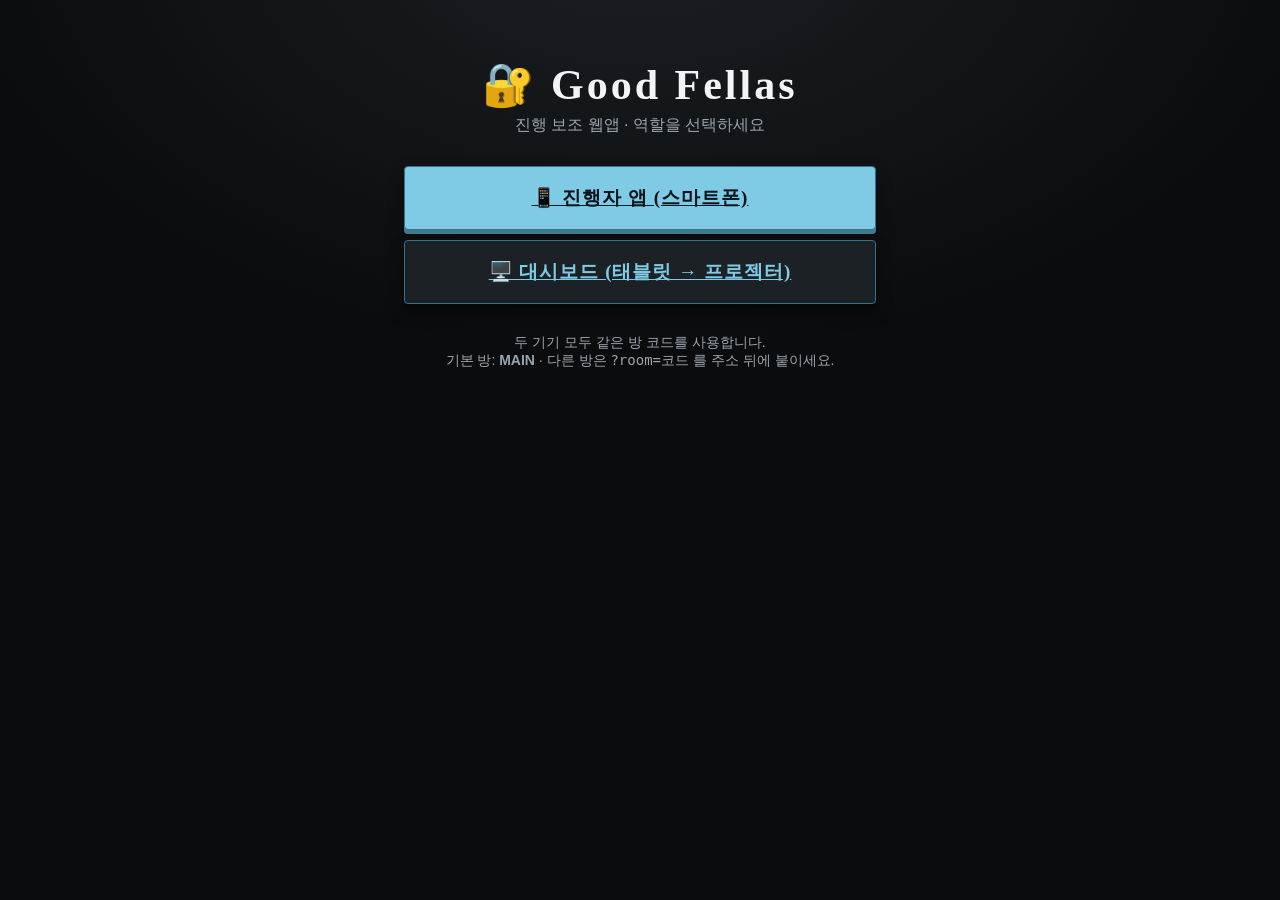
<file: index.html>
<!DOCTYPE html>
<html lang="ko">
<head>
  <meta charset="UTF-8" />
  <meta name="viewport" content="width=device-width, initial-scale=1.0, maximum-scale=1.0, user-scalable=no" />
  <title>Good Fellas</title>
  <link rel="stylesheet" href="css/style.css" />
</head>
<body>
  <div class="landing">
    <h1>🔐 Good Fellas</h1>
    <p>진행 보조 웹앱 · 역할을 선택하세요</p>
    <a class="btn" href="app1.html">📱 진행자 앱 (스마트폰)</a>
    <a class="btn secondary" href="app2.html">🖥️ 대시보드 (태블릿 → 프로젝터)</a>
    <p style="margin-top:30px; font-size:14px;">두 기기 모두 같은 방 코드를 사용합니다.<br/>기본 방: <b>MAIN</b> · 다른 방은 <code>?room=코드</code> 를 주소 뒤에 붙이세요.</p>
  </div>
</body>
</html>
</file>
<file: css/style.css>
:root {
  --accent: #7fcbe6;
  --accent-deep: #5aa9c6;
  --accent-dim: #2f5a70;
  --bg: #0b0c0e;
  --bg2: #111316;
  --panel: #15191d;
  --panel2: #1c2126;
  --line: #2a3238;
  --line-accent: #35708a;
  --text: #f2f5f7;
  --muted: #9aa4ad;
  --danger: #d24b4b;
  --danger-soft: #e8706f;
  --success: #7fcbe6;
  --robber: #e0524f;
}

* { box-sizing: border-box; margin: 0; padding: 0; }
html, body { height: 100%; }
body {
  font-family: "Pretendard", "Malgun Gothic", "Apple SD Gothic Neo", sans-serif;
  background: radial-gradient(1100px 680px at 50% -8%, #1b1f23 0%, var(--bg) 62%), var(--bg);
  color: var(--text);
  -webkit-tap-highlight-color: transparent;
}

.serif { font-family: Georgia, "Batangche", "Nanum Myeongjo", serif; }

/* ── 공통 ─────────────────────────────── */
.btn {
  display: block; width: 100%;
  padding: 18px; margin: 10px 0;
  font-family: Georgia, "Batangche", "Nanum Myeongjo", serif;
  font-size: 19px; font-weight: 700; letter-spacing: 1px;
  border: 1px solid var(--line-accent); border-radius: 4px;
  background: var(--accent); color: #0b1418; cursor: pointer;
  box-shadow: 0 4px 0 #3f7c93, 0 8px 16px rgba(0,0,0,.45);
  transition: transform .05s ease;
}
.btn:active { transform: translateY(3px); box-shadow: 0 1px 0 #3f7c93; }
.btn.secondary {
  background: var(--panel2); color: var(--accent); border-color: var(--line-accent);
  box-shadow: 0 4px 0 #05080a, 0 8px 16px rgba(0,0,0,.45);
}
.btn.danger { background: #2a1414; color: var(--danger-soft); border-color: var(--danger); box-shadow: 0 4px 0 #4a1414; }
.btn.ghost { background: transparent; border: 1px solid var(--line); color: var(--muted); box-shadow: none; font-size: 15px; padding: 12px; letter-spacing: 0.5px; }
.btn:disabled { opacity: .4; box-shadow: none; cursor: not-allowed; }

.card { background: var(--panel); border: 1px solid var(--line-accent); border-radius: 4px; padding: 18px; margin: 12px 0; }
.tag { display:inline-block; padding: 4px 12px; border-radius: 2px; font-size: 12px; font-weight: 700; letter-spacing: 1px; background: var(--panel2); color: var(--accent); border: 1px solid var(--line-accent); }
.muted { color: var(--muted); }
.center { text-align: center; }

/* ── 앱1 (스마트폰 세로) ─────────────────── */
.phone {
  max-width: 480px; margin: 0 auto; min-height: 100vh;
  padding: 18px 18px 40px; display: flex; flex-direction: column;
}
.phone .topbar { display:flex; justify-content: space-between; align-items:center; gap:8px; margin-bottom: 8px; padding-bottom:10px; border-bottom:1px solid var(--line-accent); }
.phone .topbar .round { font-family: Georgia, "Batangche", "Nanum Myeongjo", serif; font-weight: 700; letter-spacing:1px; color: var(--accent); flex:1; text-align:center; }
.reset-x {
  border:1px solid var(--line); background:transparent; color:var(--muted);
  font-size:13px; font-weight:700; padding:6px 10px; border-radius:2px; cursor:pointer;
}
.reset-x:active { background:var(--panel2); color:var(--danger); }
.phone h1 { font-family: Georgia, "Batangche", "Nanum Myeongjo", serif; font-size: 22px; margin: 6px 0 2px; letter-spacing:1px; color:var(--text); }
.phone .big-name {
  font-family: Georgia, "Batangche", "Nanum Myeongjo", serif;
  font-size: 40px; font-weight: 700; text-align: center; letter-spacing:2px;
  padding: 30px 10px; color: var(--text);
}
.phone .vault-count { font-size: 18px; text-align:center; color: var(--muted); }
.phone .vault-count b { font-size: 30px; color: var(--accent); }

/* 슬라이더 */
.slider-wrap { text-align:center; padding: 10px 0; }
.slider-value { font-family: Georgia, "Batangche", "Nanum Myeongjo", serif; font-size: 72px; font-weight: 700; color: var(--accent); line-height: 1; }
.slider-value span { font-size: 24px; color: var(--muted); font-family:"Pretendard", sans-serif; }
input[type=range] {
  -webkit-appearance: none; width: 100%; height: 12px; border-radius: 2px;
  background: linear-gradient(90deg, var(--accent) var(--pct,0%), var(--panel2) var(--pct,0%));
  margin: 24px 0;
}
input[type=range]::-webkit-slider-thumb {
  -webkit-appearance: none; width: 40px; height: 40px; border-radius: 50%;
  background: var(--text);
  border: 3px solid var(--accent); box-shadow: 0 4px 12px rgba(0,0,0,.5); cursor: pointer;
}

/* 이름 입력 목록 */
.name-row { display:flex; gap:8px; margin:8px 0; align-items:center; }
.name-row input {
  flex:1; padding:14px; font-size:17px; border-radius:2px;
  border:1px solid var(--line); background: var(--bg2); color: var(--text);
}
.name-row .idx { width: 28px; text-align:center; color: var(--muted); font-weight:700; }
.name-row button { width:44px; height:44px; border-radius:2px; border:1px solid var(--line); background:var(--panel2); color:var(--danger); font-size:22px; cursor:pointer; }
.field { display:flex; justify-content:space-between; align-items:center; margin:10px 0; }
.field label { color: var(--muted); }
.field input { width: 110px; padding:12px; font-size:18px; text-align:center; border-radius:2px; border:1px solid var(--line); background: var(--bg2); color: var(--text); }

/* 강탈 대상 버튼 그리드 */
.target-grid { display:grid; grid-template-columns: 1fr 1fr; gap:10px; margin-top: 12px; }
.target-grid .btn { margin:0; font-size:17px; padding:16px 8px; }

/* 결과/공개 배너 */
.reveal { text-align:center; padding: 20px; }
.reveal .who { font-family: Georgia, "Batangche", "Nanum Myeongjo", serif; font-size: 34px; font-weight:700; letter-spacing:2px; color: var(--robber); margin:8px 0; }
.result-badge { font-family: Georgia, "Batangche", "Nanum Myeongjo", serif; font-size: 24px; font-weight:700; letter-spacing:1px; padding: 14px; border-radius: 2px; margin: 14px 0; }
.result-badge.ok { background: rgba(127,203,230,.12); color: var(--accent); border:1px solid var(--accent); }
.result-badge.no { background: rgba(210,75,75,.12); color: var(--danger-soft); border:1px solid var(--danger); }
.chip-list { display:flex; flex-wrap:wrap; gap:8px; justify-content:center; margin-top:10px; }
.chip { padding:8px 14px; border-radius:2px; background:var(--panel2); border:1px solid var(--line); font-weight:700; }

/* 엿보기 세로 타임라인 */
.vtimeline { display:flex; flex-direction:column; align-items:center; padding:6px 0; }
.vnode {
  width:70%; max-width:300px; text-align:center; padding:14px 10px;
  background:var(--panel2); border:1px solid var(--line); border-radius:2px; font-weight:700; font-size:20px;
}
.vnode.me { background:var(--panel); border:1px solid var(--accent); color:var(--accent); }
.vgap {
  all:unset; cursor:pointer; height:60px; width:70%; max-width:300px;
  display:flex; align-items:center; justify-content:center; position:relative;
}
.vgap .line { width:4px; height:100%; background:var(--line); border-radius:2px; transition:all .1s; }
.vgap.active .line { background:var(--accent); width:6px; }
/* 선 중앙의 원형 터치 버튼 */
.vgap .dot {
  position:absolute; left:50%; top:50%; transform:translate(-50%,-50%);
  width:34px; height:34px; border-radius:50%;
  background:var(--panel2); border:2px solid var(--accent-deep);
  display:flex; align-items:center; justify-content:center;
  box-shadow:0 3px 10px rgba(0,0,0,.4); transition:all .1s;
}
.vgap .dot::after { content:"＋"; color:var(--accent); font-size:20px; font-weight:800; line-height:1; }
.vgap:active .dot { transform:translate(-50%,-50%) scale(.88); }
.vgap.active .dot { background:var(--accent); border-color:var(--accent); box-shadow:0 0 12px rgba(127,203,230,.6); }
.vgap.active .dot::after { content:"✓"; color:#0b1418; }
/* 한 시점 확인 후 나머지 버튼 잠금 */
.vgap:disabled { cursor:default; opacity:.3; }
.vgap.locked .dot { border-color:var(--line); box-shadow:none; }
.vgap.locked .dot::after { content:"🔒"; color:var(--muted); font-size:13px; }
.vgap .vbadge {
  position:absolute; left:calc(50% + 30px); white-space:nowrap;
  background:var(--accent); color:#0b1418; font-weight:800;
  padding:8px 16px; border-radius:2px; font-size:16px;
  box-shadow:0 4px 14px rgba(0,0,0,.4);
}
.vgap .vbadge b { font-size:24px; }

/* ── 앱2 (대시보드 가로) ─────────────────── */
.dash { min-height:100vh; padding: 24px 32px; display:flex; flex-direction:column; }
.dash-header { display:flex; justify-content:space-between; align-items:flex-end; margin-bottom:14px; padding-bottom:14px; border-bottom: 2px solid var(--accent); }
.dash-title { font-family: Georgia, "Batangche", "Nanum Myeongjo", serif; font-size: 32px; font-weight:700; letter-spacing:3px; color: var(--text); }
.dash-round { font-family: Georgia, "Batangche", "Nanum Myeongjo", serif; font-size: 20px; letter-spacing:1px; color: var(--accent); }
.order-strip { display:flex; gap:10px; align-items:center; flex-wrap:wrap; padding:14px 18px; background:var(--panel); border-radius:4px; margin-bottom:16px; border:1px solid var(--line-accent); }
.order-strip .lbl { color:var(--muted); font-weight:700; letter-spacing:2px; font-size:12px; margin-right:6px; }
.order-strip .seq { display:flex; align-items:center; gap:10px; font-size:20px; font-weight:700; }
.order-strip .seq .p { padding:6px 14px; background:var(--panel2); border:1px solid var(--line); border-radius:2px; color:var(--text); }
.order-strip .seq .arrow { color:var(--accent); }

.dash-body { flex:1; display:grid; grid-template-columns: 1.4fr 1fr; gap:18px; min-height:0; }
.score-panel, .event-panel { background:var(--panel); border:1px solid var(--line-accent); border-radius:4px; padding:18px; overflow:auto; }
.panel-h { font-family: Georgia, "Batangche", "Nanum Myeongjo", serif; font-size:18px; font-weight:700; letter-spacing:2px; margin-bottom:12px; color:var(--accent); }

table.score { width:100%; border-collapse: collapse; font-size:18px; }
table.score th, table.score td { padding:10px 8px; text-align:center; border-bottom:1px solid var(--line); }
table.score th { color:var(--muted); font-size:13px; letter-spacing:1px; position:sticky; top:0; background:var(--panel); }
table.score td.name { text-align:left; font-weight:700; color:var(--text); }
table.score td.total { font-family: Georgia, "Batangche", "Nanum Myeongjo", serif; font-weight:700; color:var(--accent); font-size:22px; }
table.score tr.lead td { background: rgba(127,203,230,.06); }
table.score s.struck { color: var(--danger-soft); text-decoration: line-through; text-decoration-thickness: 2px; opacity:.9; }
table.score .mk { font-size:15px; }
.score-legend { display:flex; gap:16px; flex-wrap:wrap; margin-top:12px; color:var(--muted); font-size:13px; }
.score-legend s.struck { color:var(--danger-soft); }
table.score .rank { color:var(--muted); width:36px; }
table.score .curcol { background: rgba(127,203,230,.05); }

.event-big { text-align:center; padding:20px 0; }
.event-big .k { color:var(--muted); font-size:13px; letter-spacing:2px; }
.event-big .v { font-family: Georgia, "Batangche", "Nanum Myeongjo", serif; font-size:44px; font-weight:700; letter-spacing:1px; margin-top:6px; color:var(--text); }
.event-big .v.robber { color: var(--robber); }
.event-big .v.ok { color: var(--accent); }
.event-big .v.no { color: var(--danger-soft); }
.event-list { display:flex; flex-wrap:wrap; gap:12px; justify-content:center; margin-top:14px; }
.event-list .chip { font-size:20px; padding:12px 20px; }

.winner-screen { flex:1; display:flex; flex-direction:column; align-items:center; justify-content:center; text-align:center; }
.winner-screen .crown { font-size:64px; filter: grayscale(1) brightness(1.4); }
.winner-screen .wname { font-family: Georgia, "Batangche", "Nanum Myeongjo", serif; font-size:88px; font-weight:700; letter-spacing:4px; color:var(--accent); }
.winner-screen .wsub { font-size:26px; color:var(--muted); margin-top:10px; letter-spacing:1px; }

.waiting { flex:1; display:flex; align-items:center; justify-content:center; color:var(--muted); font-size:24px; font-family: Georgia, "Batangche", "Nanum Myeongjo", serif; letter-spacing:1px; }

/* ── 랜딩 ─────────────────────────────── */
.landing { max-width:520px; margin:0 auto; padding:60px 24px; text-align:center; }
.landing h1 { font-family: Georgia, "Batangche", "Nanum Myeongjo", serif; font-size:42px; letter-spacing:3px; color:var(--text); margin-bottom:6px; }
.landing p { color:var(--muted); margin-bottom:30px; }
.landing .btn { font-size:19px; }
</file>
